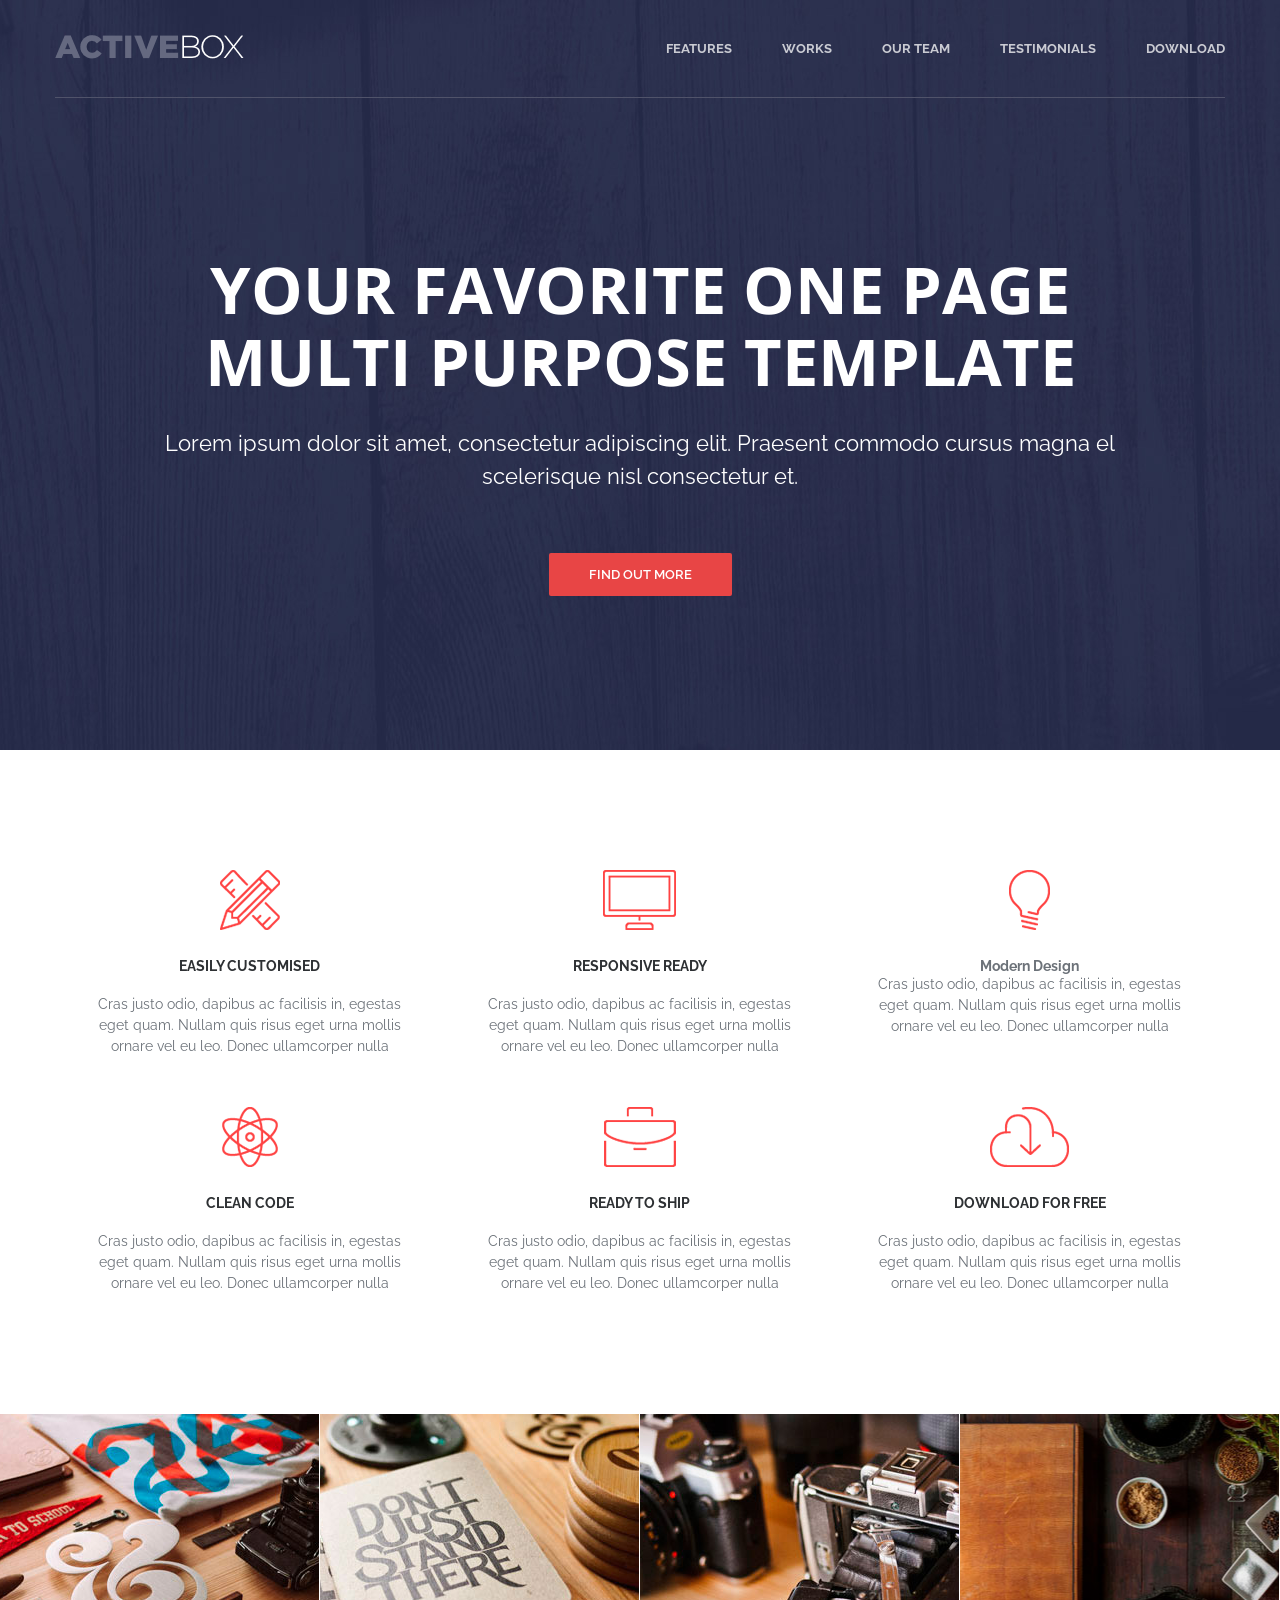
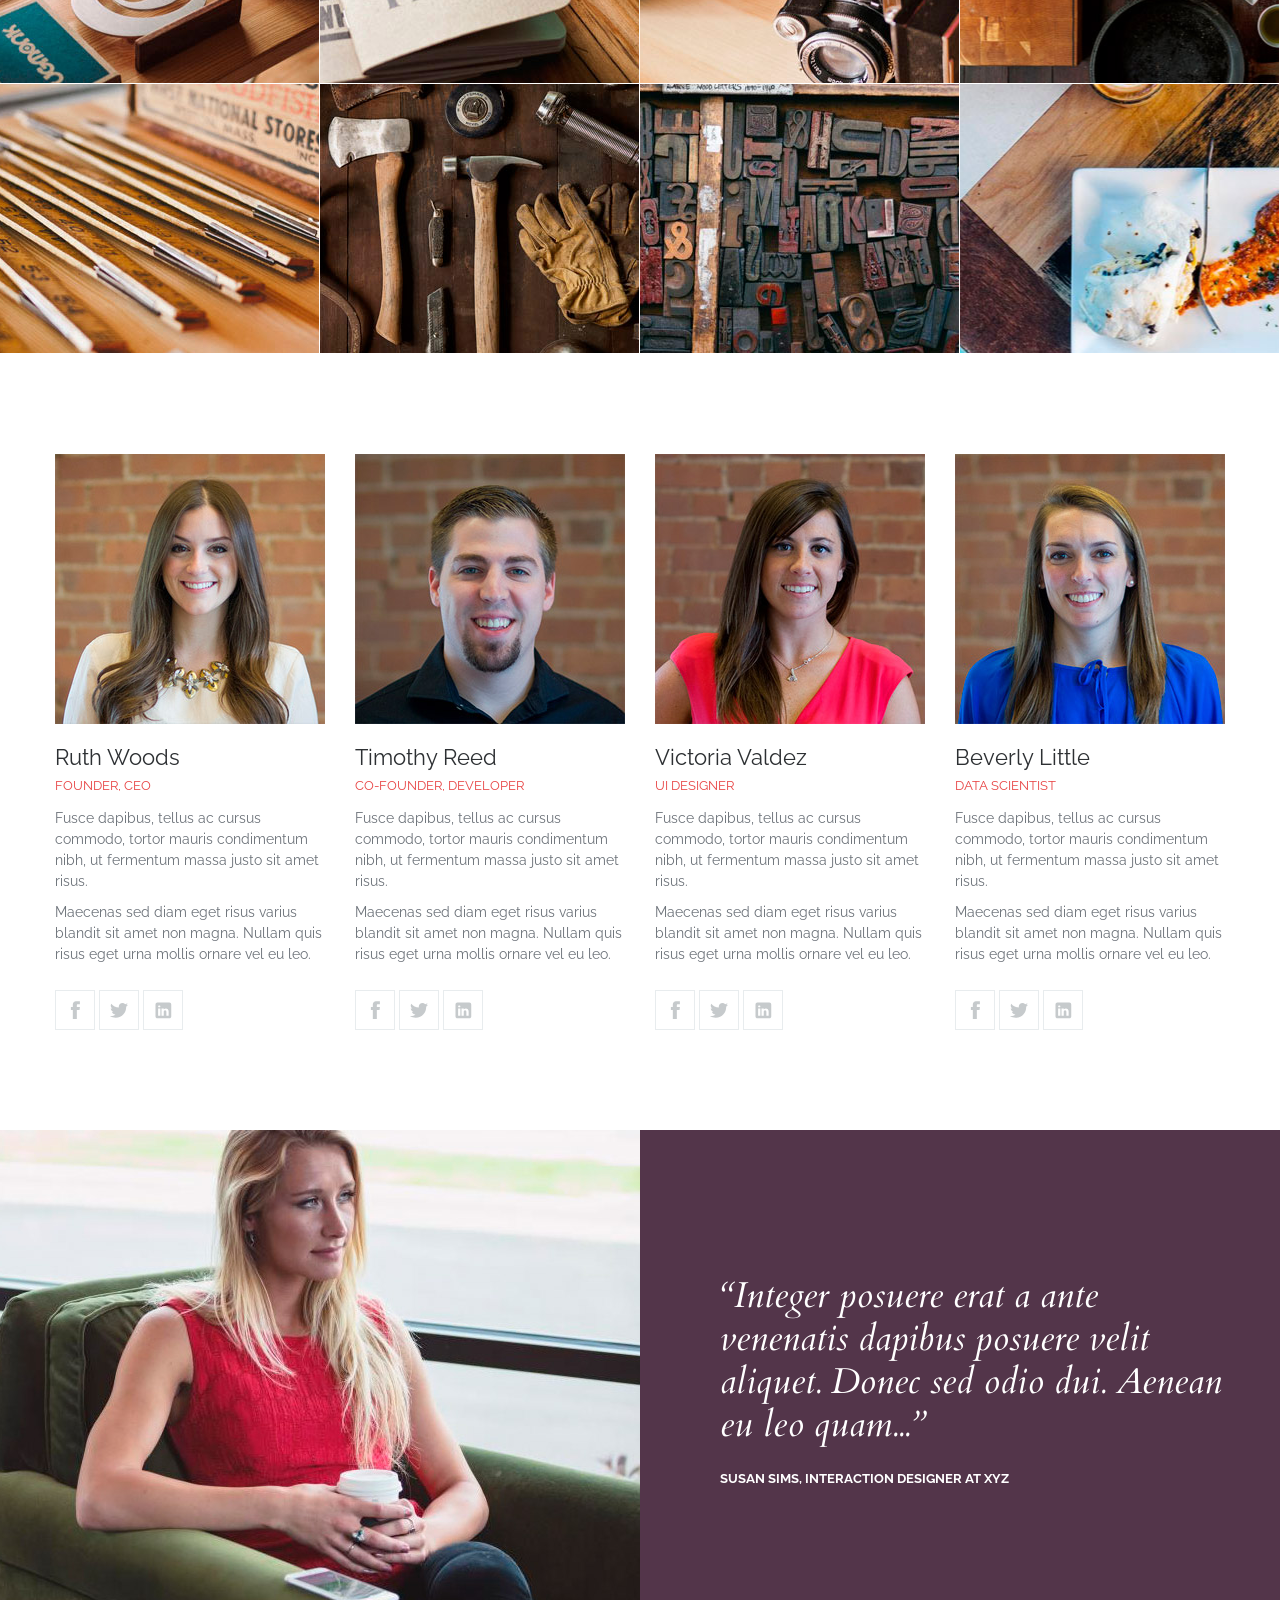
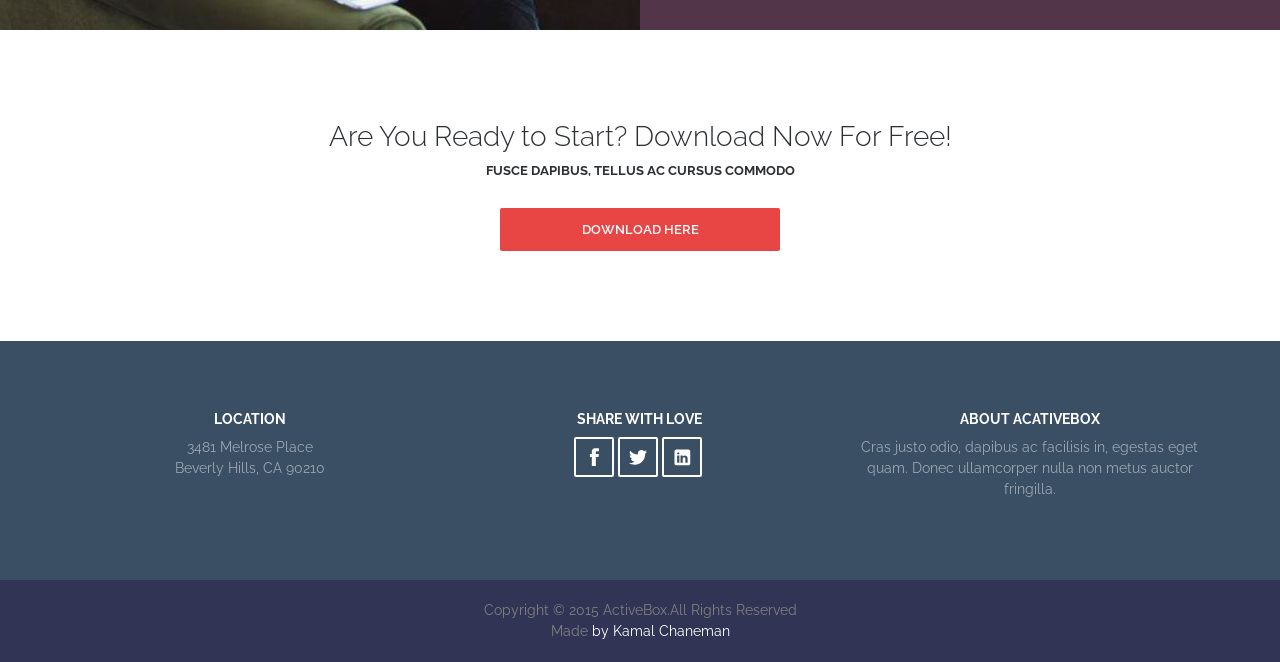
<file: index.html>
<!DOCTYPE html>
<html lang="en">
<head>
	<meta charset="UTF-8">
	<meta name="viewport" content="width=device-width, initial-scale=1.0">
		<link rel="stylesheet" href="style2.css">
		<link rel="preconnect" href="https://fonts.googleapis.com">
<link rel="preconnect" href="https://fonts.gstatic.com" crossorigin>
<link href="https://fonts.googleapis.com/css2?family=Cardo&family=Open+Sans:ital,wdth,wght@0,75..100,300..800;1,75..100,300..800&family=Raleway:ital,wght@0,100..900;1,100..900&display=swap" rel="stylesheet">
	<title>Index_main</title>
	<script src="https://cdnjs.cloudflare.com/ajax/libs/jquery/3.7.1/jquery.min.js">	

	</script>
</head>
<body>
<!-- https://icon-icons.com/ru/icon/fb-facebook-social-network/65484 -->
<!-- https://icon-icons.com/ru/ -->
<!-- Sprite -->
	<svg style="display: none;">
        <symbol  id="facebook"   viewBox="0 0 512 512">
        		<g>
        			<path d="M308.3,508.5c-2.5,0.1-4.1,0.3-5.7,0.3c-34.2,0-68.3-0.1-102.5,0.1c-4.8,0-6.1-1.3-6.1-6.1c0.1-79.6,0.1-159.3,0.1-238.9   c0-2.1,0-4.2,0-6.9c-18.6,0-36.7,0-55.1,0c0-28.4,0-56.3,0-85c1.9,0,3.7,0,5.4,0c15,0,30-0.1,45,0.1c3.8,0,4.8-1.1,4.8-4.8   c-0.2-22.3-0.2-44.7,0-67c0.1-15.6,2.6-30.8,9.8-44.9c10.3-19.9,26.6-32.8,47.2-40.8c16.8-6.6,34.5-9,52.3-9.3   c29-0.4,58-0.2,87-0.3c2.7,0,4.9-0.1,4.9,3.7c-0.1,27.5-0.1,55-0.1,82.5c0,0.3-0.1,0.6-0.5,1.9c-1.7,0-3.6,0-5.5,0   c-18,0-36-0.1-54,0c-10.4,0-18.8,4.2-24.1,13.3c-1.6,2.7-2.6,6.2-2.6,9.4c-0.3,17,0,34-0.2,51c0,4,1.2,5.1,5.1,5.1   c25-0.2,50-0.1,75-0.1c2,0,3.9,0,7.3,0c-3.5,28.6-6.9,56.6-10.4,84.9c-26,0-51.3,0-77.1,0C308.3,340.8,308.3,424.4,308.3,508.5z"/>
        		</g>

        </symbol>


		<symbol id="twitter" viewBox="0 0 50 50">
			<g>
				<path d="M 50.0625 10.4375 C 48.214844 11.257813 46.234375 11.808594 44.152344 12.058594 C 46.277344 10.785156 47.910156 8.769531 48.675781 6.371094 C 46.691406 7.546875 44.484375 8.402344 42.144531 8.863281 C 40.269531 6.863281 37.597656 5.617188 34.640625 5.617188 C 28.960938 5.617188 24.355469 10.21875 24.355469 15.898438 C 24.355469 16.703125 24.449219 17.488281 24.625 18.242188 C 16.078125 17.8125 8.503906 13.71875 3.429688 7.496094 C 2.542969 9.019531 2.039063 10.785156 2.039063 12.667969 C 2.039063 16.234375 3.851563 19.382813 6.613281 21.230469 C 4.925781 21.175781 3.339844 20.710938 1.953125 19.941406 C 1.953125 19.984375 1.953125 20.027344 1.953125 20.070313 C 1.953125 25.054688 5.5 29.207031 10.199219 30.15625 C 9.339844 30.390625 8.429688 30.515625 7.492188 30.515625 C 6.828125 30.515625 6.183594 30.453125 5.554688 30.328125 C 6.867188 34.410156 10.664063 37.390625 15.160156 37.472656 C 11.644531 40.230469 7.210938 41.871094 2.390625 41.871094 C 1.558594 41.871094 0.742188 41.824219 -0.0585938 41.726563 C 4.488281 44.648438 9.894531 46.347656 15.703125 46.347656 C 34.617188 46.347656 44.960938 30.679688 44.960938 17.09375 C 44.960938 16.648438 44.949219 16.199219 44.933594 15.761719 C 46.941406 14.3125 48.683594 12.5 50.0625 10.4375 Z"/>
			
			</g>
		</symbol>

		<symbol id="linkedin" viewBox="0 0 48 48">

			<g>
				<path  d="M41,4H9C6.24,4,4,6.24,4,9v32c0,2.76,2.24,5,5,5h32c2.76,0,5-2.24,5-5V9C46,6.24,43.76,4,41,4z M17,20v19h-6V20H17z M11,14.47c0-1.4,1.2-2.47,3-2.47s2.93,1.07,3,2.47c0,1.4-1.12,2.53-3,2.53C12.2,17,11,15.87,11,14.47z M39,39h-6c0,0,0-9.26,0-10 c0-2-1-4-3.5-4.04h-0.08C27,24.96,26,27.02,26,29c0,0.91,0,10,0,10h-6V20h6v2.56c0,0,1.93-2.56,5.81-2.56 c3.97,0,7.19,2.73,7.19,8.26V39z"/>
			
			</g>
		</symbol>
	</svg>	


  <header class="header" id="header">
  	  <div class="container">
  	  	<div class="header__inner">
  	  		<div class="header__logo">
  	  			<img src="img/ActiveBoxLogo.png" alt="">
  	  		</div>
  	  		<nav class="nav" id="nav">	
	            <a href="#" class="nav__link" data-scroll="#features">Features</a>
	            <a href="#" class="nav__link" data-scroll="#works">Works</a>
	            <a href="#" class="nav__link" data-scroll="#team">Our Team</a>
	            <a href="#" class="nav__link" data-scroll="#reviews">Testimonials</a>
	            <a href="#" class="nav__link" data-scroll="#download">Download</a>
          </nav>	

          <button class="burger" type="button" id="navToggle">
          	 <span class="burger__item">Mexxxnu</span>
         </button>

  	  	</div>	
  	  </div>

  </header>

  <div class="intro" id="intro">
  	  <div class="container">
  	  	 <div class="intro_inner">
				<h1 class="intro_title">Your Favorite One Page Multi Purpose Template</h1>
				<h2 class="intro_subtitle">Lorem ipsum dolor sit amet, consectetur adipiscing elit. Praesent commodo cursus magna
                 el scelerisque nisl consectetur et.</h2>
                 <a class="btn btn--red" href="#">Find Out More</a>
			</div>
  	  </div>
  </div>
   <!-- Features -->
    <div class="container">
    <div class="features" id="features">
			<div class="features__item">
				<img class="features__icon" src="img/features/feature-1.png" alt="">
				<h4 class="features__title">Easily Customised</h4>
				<div class="features__text">Cras justo odio, dapibus ac facilisis in, egestas eget quam. Nullam quis risus eget urna mollis ornare vel eu leo. Donec ullamcorper nulla</div>
			</div>
			<div class="features__item">
				<img class="features__icon" src="img/features/feature-2.png" alt="">
				<h4 class="features__title">Responsive REady</h4>
				<div class="features__text">Cras justo odio, dapibus ac facilisis in, egestas eget quam. Nullam quis risus eget urna mollis ornare vel eu leo. Donec ullamcorper nulla</div>
			</div>
			<div class="features__item">
				<img class="features__icon" src="img/features/feature-3.png" alt="">
				<h4 class="fegitatures__title">Modern Design</h4>
				<div class="features__text">Cras justo odio, dapibus ac facilisis in, egestas eget quam. Nullam quis risus eget urna mollis ornare vel eu leo. Donec ullamcorper nulla</div>
			</div>
			<div class="features__item">
				<img class="features__icon" src="img/features/feature-4.png" alt="">
				<h4 class="features__title">Clean Code</h4>
				<div class="features__text">Cras justo odio, dapibus ac facilisis in, egestas eget quam. Nullam quis risus eget urna mollis ornare vel eu leo. Donec ullamcorper nulla</div>
			</div>
			<div class="features__item">
				<img class="features__icon" src="img/features/feature-5.png" alt="">
				<h4 class="features__title">Ready to Ship</h4>
				<div class="features__text">Cras justo odio, dapibus ac facilisis in, egestas eget quam. Nullam quis risus eget urna mollis ornare vel eu leo. Donec ullamcorper nulla</div>
			</div>
			<div class="features__item">
				<img class="features__icon" src="img/features/feature-6.png" alt="">
				<h4 class="features__title">Download for Free</h4>
				<div class="features__text">Cras justo odio, dapibus ac facilisis in, egestas eget quam. Nullam quis risus eget urna mollis ornare vel eu leo. Donec ullamcorper nulla</div>
			</div>
		</div> <!-- feaures -->
    </div>      <!-- Container -->

     <!-- Works -->
	<!-- Works -->
	<div class="works" id="works">
		<div class="works__item">
			<img class="works__photo" src="img/works/work-1.jpg" alt="">
			<div class="works__content">
				<div class="works__title">Project Name</div>
				<div class="works__text">User Interface Design</div>
			</div>
		</div>
		<div class="works__item">
			<img class="works__photo" src="img/works/work-2.jpg" alt="">
			<div class="works__content">
				<div class="works__title">Project Name</div>
				<div class="works__text">User Interface Design</div>
			</div>
		</div>
		<div class="works__item">
			<img class="works__photo" src="img/works/work-3.jpg" alt="">
			<div class="works__content">
				<div class="works__title">Project Name</div>
				<div class="works__text">User Interface Design</div>
			</div>
		</div>
		<div class="works__item">
			<img class="works__photo" src="img/works/work-4
			.jpg" alt="">
			<div class="works__content">
				<div class="works__title">Project Name</div>
				<div class="works__text">User Interface Design</div>
			</div>
		</div>
		<div class="works__item">
			<img class="works__photo" src="img/works/work-5.jpg" alt="">
			<div class="works__content">
				<div class="works__title">Project Name</div>
				<div class="works__text">User Interface Design</div>
			</div>
		</div>
		<div class="works__item">
			<img class="works__photo" src="img/works/work-6.jpg" alt="">
			<div class="works__content">
				<div class="works__title">Project Name</div>
				<div class="works__text">User Interface Design</div>
			</div>
		</div>
		<div class="works__item">
			<img class="works__photo" src="img/works/work-7.jpg" alt="">
			<div class="works__content">
				<div class="works__title">Project Name</div>
				<div class="works__text">User Interface Design</div>
			</div>
		</div>
		<div class="works__item">
			<img class="works__photo" src="img/works/work-8.jpg" alt="">
			<div class="works__content">
				<div class="works__title">Project Name</div>
				<div class="works__text">User Interface Design</div>
			</div>
		</div>
	</div>   <!-- Works -->
   
   <!-- Team -->
   <div class="team" id="team">
   	<div class="container">
   		<div class="team__inner">
   			<div class="team__item">
   					<img class="team__photo"  src="img/team/team1.jpg" alt="">
   					<div class="team__name">Ruth Woods</div>
		 			<div class="team__prof">Founder, CEO</div>
		 			<div class="team__text">
		 				<p>Fusce dapibus, tellus ac cursus commodo, tortor mauris condimentum nibh, ut fermentum massa justo sit amet risus.</p> <p>Maecenas sed diam eget risus varius blandit sit amet non magna. Nullam quis risus eget urna mollis ornare vel eu leo.</p>
		 			</div>
		 			<div class="social">
		 				<a class="social__item"  href="#" target="_blank">
			 				<!-- <img  src="img/facebook.svg" width="18px" alt=""> -->
			 				<svg class="social__icon">
			 					<use xlink:href="#facebook"></use>
			 				</svg>
		 				</a>
		 					<a class="social__item"  href="#" target="_blank">
			 				<!-- <img  src="img/facebook.svg" width="18px" alt=""> -->
			 				<svg class="social__icon">
			 					<use xlink:href="#twitter"></use>
			 				</svg>
		 				</a>
		 					<a class="social__item"  href="#" target="_blank">
			 				<!-- <img  src="img/facebook.svg" width="18px" alt=""> -->
			 				<svg class="social__icon">
			 					<use xlink:href="#linkedin"></use>
			 				</svg>
		 				</a>

		 			</div>
 			</div>
   			<div class="team__item">
		 			<img  class="team__photo"  src="img/team/team2.jpg" alt="">
		 			<div class="team__name">Timothy Reed</div>
		 			<div class="team__prof">Co-Founder, Developer</div>
		 			<div class="team__text">
		 				<p>Fusce dapibus, tellus ac cursus commodo, tortor mauris condimentum nibh, ut fermentum massa justo sit amet risus.</p> <p>Maecenas sed diam eget risus varius blandit sit amet non magna. Nullam quis risus eget urna mollis ornare vel eu leo.</p>
		 			</div>
		 			<div class="social">
		 				<a class="social__item"  href="#" target="_blank">
			 				<!-- <img  src="img/facebook.svg" width="18px" alt=""> -->
			 				<svg class="social__icon">
			 					<use xlink:href="#facebook"></use>
			 				</svg>
		 				</a>
		 					<a class="social__item"  href="#" target="_blank">
			 				<!-- <img  src="img/facebook.svg" width="18px" alt=""> -->
			 				<svg class="social__icon">
			 					<use xlink:href="#twitter"></use>
			 				</svg>
		 				</a>
		 					<a class="social__item"  href="#" target="_blank">
			 				<!-- <img  src="img/facebook.svg" width="18px" alt=""> -->
			 				<svg class="social__icon">
			 					<use xlink:href="#linkedin"></use>
			 				</svg>
		 				</a>

		 			</div>
		 	</div>
	 		<div class="team__item">
	 			<img  class="team__photo"  src="img/team/team3.jpg" alt="">
	 			<div class="team__name">Victoria Valdez</div>
	 			<div class="team__prof">UI Designer</div>
	 			<div class="team__text">
	 				<p>Fusce dapibus, tellus ac cursus commodo, tortor mauris condimentum nibh, ut fermentum massa justo sit amet risus.</p> <p>Maecenas sed diam eget risus varius blandit sit amet non magna. Nullam quis risus eget urna mollis ornare vel eu leo.</p>
	 			</div>
	 			<div class="social">
		 				<a class="social__item"  href="#" target="_blank">
			 				<!-- <img  src="img/facebook.svg" width="18px" alt=""> -->
			 				<svg class="social__icon">
			 					<use xlink:href="#facebook"></use>
			 				</svg>
		 				</a>
		 					<a class="social__item"  href="#" target="_blank">
			 				<!-- <img  src="img/facebook.svg" width="18px" alt=""> -->
			 				<svg class="social__icon">
			 					<use xlink:href="#twitter"></use>
			 				</svg>
		 				</a>
		 					<a class="social__item"  href="#" target="_blank">
			 				<!-- <img  src="img/facebook.svg" width="18px" alt=""> -->
			 				<svg class="social__icon">
			 					<use xlink:href="#linkedin"></use>
			 				</svg>
		 				</a>

		 			</div>
	 		</div>
	 		<div class="team__item">
	 			<img  class="team__photo"  src="img/team/team4.jpg" alt="">
	 			<div class="team__name">Beverly Little</div>
	 			<div class="team__prof">Data Scientist</div>
	 			<div class="team__text">
	 				<p>Fusce dapibus, tellus ac cursus commodo, tortor mauris condimentum nibh, ut fermentum massa justo sit amet risus.</p> <p>Maecenas sed diam eget risus varius blandit sit amet non magna. Nullam quis risus eget urna mollis ornare vel eu leo.</p>
	 			</div>
	 			<div class="social">
		 				<a class="social__item"  href="#" target="_blank">
			 				<!-- <img  src="img/facebook.svg" width="18px" alt=""> -->
			 				<svg class="social__icon">
			 					<use xlink:href="#facebook"></use>
			 				</svg>
		 				</a>
		 					<a class="social__item"  href="#" target="_blank">
			 				<!-- <img  src="img/facebook.svg" width="18px" alt=""> -->
			 				<svg class="social__icon">
			 					<use xlink:href="#twitter"></use>
			 				</svg>
		 				</a>
		 					<a class="social__item"  href="#" target="_blank">
			 				<!-- <img  src="img/facebook.svg" width="18px" alt=""> -->
			 				<svg class="social__icon">
			 					<use xlink:href="#linkedin"></use>
			 				</svg>
		 				</a>

		 		</div>
	 		</div>
   		</div> <!-- Team__inner -->
   	</div>    <!-- Team Container -->
   </div>    <!-- team -->

   <!-- Testimonials -->
   <div class="reviews" id="reviews">
   	<div class="container">
   		
   		<div class="reviews__item">
   			<div class="reviews__photo">
   				<img class="reviews__img" src="img/reviews/review-1.jpg" alt="">
   			</div>
   			<div class="reviews__content">
   				<div class="reviews__text">“Integer posuere erat a ante venenatis dapibus posuere velit aliquet. Donec sed odio dui. Aenean eu leo quam...”</div>
   				<div class="reviews__autor">Susan Sims, Interaction Designer at XYZ</div>
   			</div>
   		</div>

   	</div>  <!-- contanier -->
   </div>   <!-- reviews -->

   <!-- Download -->
   <div class="download" id="download">
   	<div class="container">
   		<h3 class="download__title">
   			Are You Ready to Start? Download Now For Free!
   		</h3>
   		<div class="download__text">
   			<p>Fusce dapibus, tellus ac cursus commodo</p>
   		</div>
   		<a class="btn btn--red btn--long" href="#">Download Here</a>
   	</div>
   </div>

 <!-- Footer -->
 <footer class="footer">
 	<div class="container">
 		<div class="footer__inner">
 			<div class="footer___block">
 				<h4 class="footer__title">Location</h4>
 				<div class="footer__text">
 					<address class="footer__address">
 						<div>3481 Melrose Place</div>
                        <div>Beverly Hills, CA 90210</div>
 					</address>
 				</div>
 			</div>
 			<div class="footer___block">
 				<h4 class="footer__title">Share with Love</h4>
 				<div class="social social__footer">
		 				<a class="social__item"  href="#" target="_blank">
			 				<!-- <img  src="img/facebook.svg" width="18px" alt=""> -->
			 				<svg class="social__icon">
			 					<use xlink:href="#facebook"></use>
			 				</svg>
		 				</a>
		 					<a class="social__item"  href="#" target="_blank">
			 				<!-- <img  src="img/facebook.svg" width="18px" alt=""> -->
			 				<svg class="social__icon">
			 					<use xlink:href="#twitter"></use>
			 				</svg>
		 				</a>
		 					<a class="social__item"  href="#" target="_blank">
			 				<!-- <img  src="img/facebook.svg" width="18px" alt=""> -->
			 				<svg class="social__icon">
			 					<use xlink:href="#linkedin"></use>
			 				</svg>
		 				</a>

		 		</div>
 			</div>
 			<div class="footer___block">
 				<h4 class="footer__title">About AcativeBox</h4>
 				<div class="footer__text">
 					<p>
 						Cras justo odio, dapibus ac facilisis in, egestas eget quam. Donec ullamcorper nulla non metus auctor fringilla.
 					</p>
 					
 				</div>
 			</div>

 		</div>  <!-- footer__inner -->
 	</div>   <!-- .container -->

 	<div class="copyright">
 		<div class="container">
	 		<div class="copyright__text">
	 			    <div>Copyright © 2015 ActiveBox.All   Rights Reserved</div> <div>Made <span>by Kamal Chaneman</span></div>
	 		</div>
 		</div>
 	</div>
 </footer>

  <script src="app.js">
  	
  </script>
     
</body>
</html>
<!-- https://fonts.google.com/selection/embed -->

<!-- https://www.flaticon.com/search?word=facebook -->
</file>
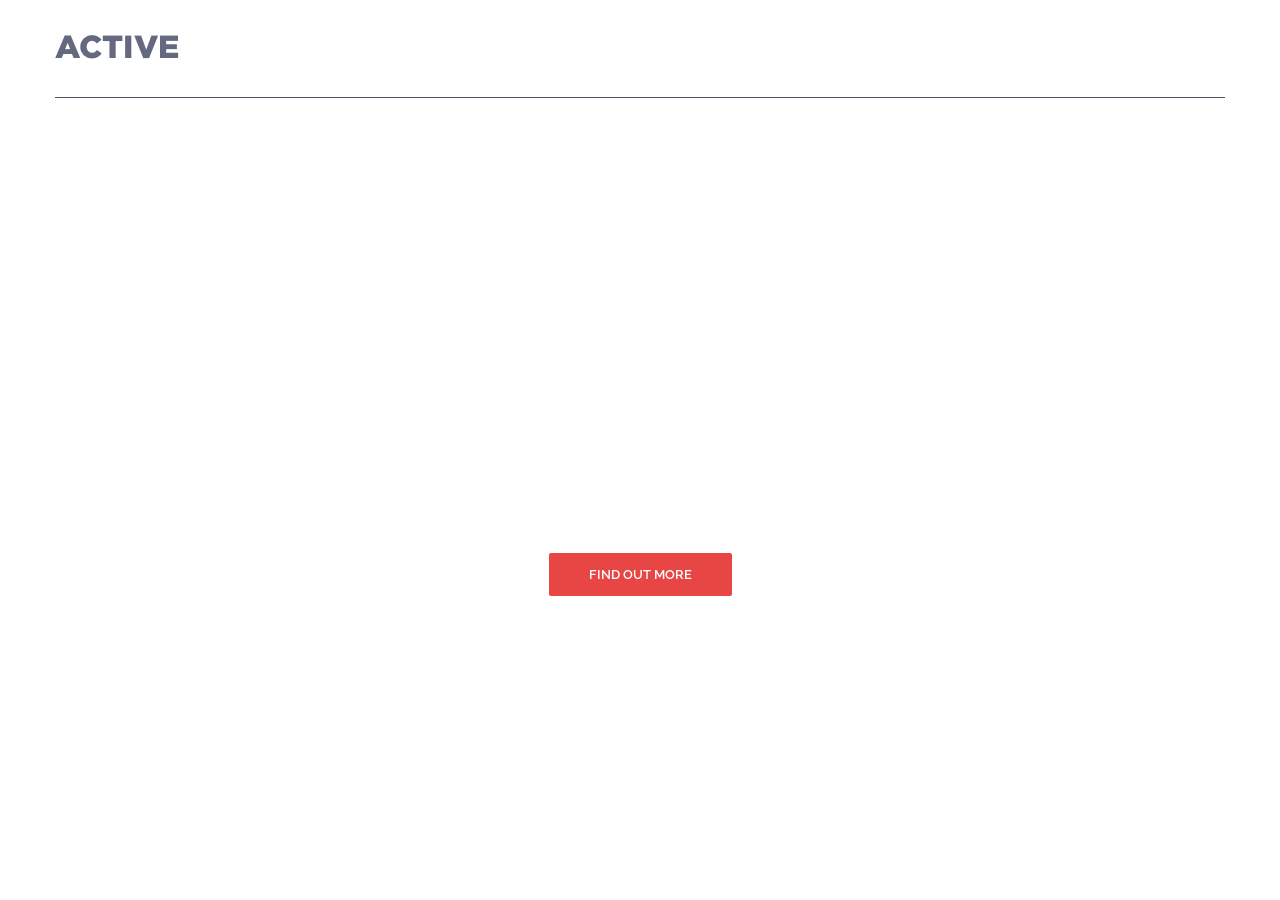
<file: файлы/activebox/index.html>
<!doctype html>
<html>
<head>
    <meta charset="utf-8">
    <link href="https://fonts.googleapis.com/css?family=Cardo:400i|Open+Sans:700|Raleway:400,600,700&display=swap" rel="stylesheet">
    <link rel="stylesheet" href="style.css">
    <title>ActiveBox</title>
</head>
<body>


<!-- Header -->
<header class="header">
    <div class="container">
        <div class="header__inner">
            <div class="header__logo">
                <img src="img/activebox-logo.png" alt="">
            </div>

            <nav class="nav">
                <a class="nav__link" href="#">Features</a>
                <a class="nav__link" href="#">Works</a>
                <a class="nav__link" href="#">Our Team</a>
                <a class="nav__link" href="#">Testimonials</a>
                <a class="nav__link" href="#">Download</a>
            </nav>
        </div>
    </div>
</header>


<!-- Intro -->
<div class="intro">
    <div class="container">
        <div class="intro__inner">
            <h1 class="intro__title">Your Favorite One Page Multi Purpose Template</h1>
            <h2 class="intro__subtitle">Lorem ipsum dolor sit amet, consectetur adipiscing elit. Praesent commodo cursus magna vel scelerisque nisl consectetur et.</h2>
            <a class="btn  btn--red" href="#">Find Out More</a>
        </div>
    </div>
</div>


</body>
</html>
</file>
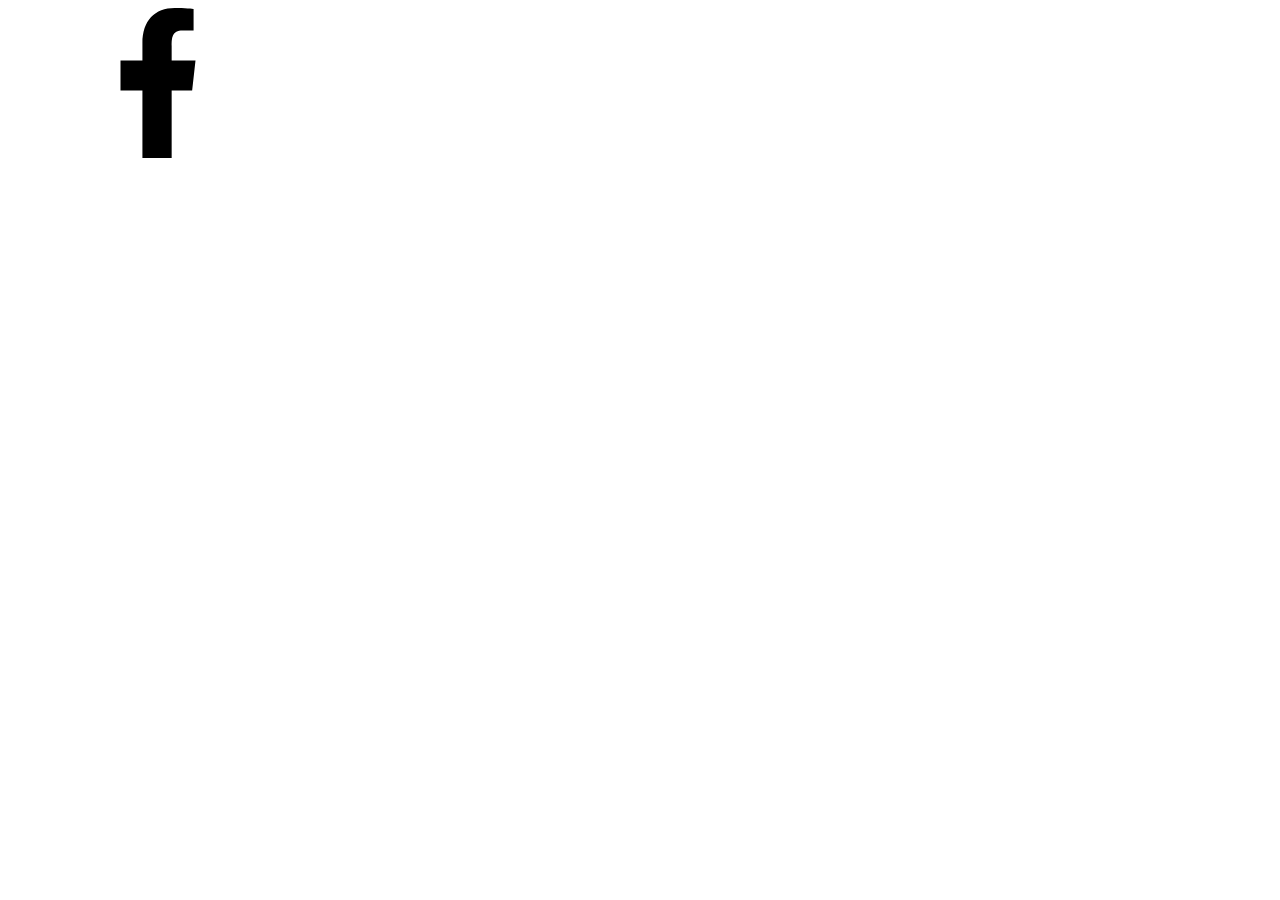
<file: indexsvg.html>
<!DOCTYPE html>
<html lang="en">
<head>
	<meta charset="UTF-8">
	<meta name="viewport" content="width=device-width, initial-scale=1.0">
	<title>Document</title>
</head>
<body>
	<!-- Sprite -->
	<svg style="display: none;">
		<symbol id="icons"  viewBox="-5 0 20 20">
			<g id="Dribbble-Light-Preview" transform="translate(-385.000000, -7399.000000)" fill="#000000">
            <g  transform="translate(56.000000, 160.000000)">
                <path d="M335.821282,7259 L335.821282,7250 L338.553693,7250 L339,7246 L335.821282,7246 L335.821282,7244.052 C335.821282,7243.022 335.847593,7242 337.286884,7242 L338.744689,7242 L338.744689,7239.14 C338.744689,7239.097 337.492497,7239 336.225687,7239 C333.580004,7239 331.923407,7240.657 331.923407,7243.7 L331.923407,7246 L329,7246 L329,7250 L331.923407,7250 L331.923407,7259 L335.821282,7259 Z" id="facebook-[#176]">

            </path>
            </g>
        </g>
		</symbol>
	</svg>	

<div class="social">
		 				<a class="social__item"  href="">
		 				<!-- <img  src="img/facebook.svg" width="18px" alt=""> -->
		 				<svg>
		 					<use xlink:href="#icons"></use>
		 				</svg>
		 				</a>
		 			</div>

	<script>	</script>
</body>
</html>
</file>
<file: style2.css>
body{
    margin: 0;
	font-family: 'Raleway', sans-serif;
	font-size: 14px;
	color:#6c7279;
	background-color: #fff;
}

*,
*:before,
*:after{
	box-sizing: border-box;
}

h1, h2, h3, h4, h5, h6{
	margin: 0;
}
p{
	margin: 0 0 10px;
}

/*Contaner  ]]]]]]]]]]]]]]]]]]]]]]]]]]]]]]]]]]]]]]]]]]]]*/
.container{
	width: 100%;
	max-width: 1200px;
	margin: 0 auto;
	padding: 0 15px;
}

/*Header==============================================*/

.header{
	width: 100%;
	height: 100px;
   position: absolute;  
   top: 0;
   left: 0;
   z-index: 1000;
}


.header.fixed{
	position:fixed;
	background-color: #31344e;
	height: auto;
}

.header.fixed .header__inner{
	padding: 15px 0;
	border-bottom: 0;

}


.header__inner{
	display: flex;
	justify-content: space-between;
	padding: 35px 0;
	border-bottom: 	1px solid #50536a;
	align-items: center;
}

.nav{
	display: flex;
    font-size: 13px;
    font-weight: 700;
    text-transform: uppercase;
}

.nav__link{
	margin-left: 	50px;
	color:#fff;
	text-decoration: none;
	opacity: .75;
	transition: opacity .1s linear;
}

.nav__link:first-child{
	margin-left: 0px;
}

.nav__link:hover{
	opacity: 1;
	/*text-decoration: underline;*/
}
/*Intro============================*/

.intro{
	display: flex;
	flex-direction: column;
	justify-content: center;
  height: 750px;
  padding-top: 100px;
  background: #31344e url("img/intro-bg.jpg") center no-repeat;
  background-size: cover;
}



.intro_inner{
	width: 100%;
	max-width: 970px;
	margin: 0 auto;
	
	text-align: center;

}

.intro_title{
	margin: 0 0 30px;
	font-family: "Open Sans", sans-serif;
	font-size: 65px;
	line-height: 1.1;
	color:#fff;
	font-weight: 700;
	text-transform: uppercase;
}

.intro_subtitle{
	font-size: 22px;
	color:#fff;
	line-height:1.5;
	font-weight: 400;
    margin-bottom: 60px;
	/*font-family: "Raleway", sans-serif;*/
}


.btn{
	display: inline-block;
	padding: 14px 40px;
	border-radius: 2px;
	font-family: inherit;
	border: 0;
	cursor: pointer;
	vertical-align: top;
	font-size: 13px;
	color:#fff;
	font-weight: 600;
	text-transform: uppercase;
	text-decoration: none;
	transition: background .1s linear;
	text-align: center;
}

.btn--long{
	min-width: 280px;
}

.btn--red{
	background-color: #e84545;
}
.btn--red:hover{
	background-color: #dd3434;
}
/*Features*/
/*]]]]]]]]]]]]]]]]]]]]]]]]]]]]]]]]]]]]]]]]]]*/

.features{
	display: flex;
	flex-wrap: wrap;
	margin: 95px 0;
}

.features__item{
	width: 33.3333%;
	text-align: center;
	padding: 0 40px;
	margin: 25px 0;
}

.features__icon{
	margin-bottom: 25px;
}

.features__title{
	font-size: 14px;
	color:#2d3033;
	font-weight: 700;
	text-transform: uppercase;
	margin-bottom: 20px;
}

.features__text{
	font-size: 14px;
	line-height: 1.5;
	color:#6c7279;
}

/*Works*/
.works{ 
	display: flex;
	flex-wrap: wrap;
}

.works__item{
	width: 25%;
	height: 270px;
	border-bottom: 1px solid #fff;
	border-right: 1px solid #fff;
	position: relative;
	overflow: hidden;
}

.works__photo{
	min-width: 100%;

	position: absolute;
	top:50%;
	left: 50%;
	z-index: 1;
	transform: translate3d(-50%,-50%,0);

}

.works__content{
	display: flex;
	flex-direction: column;
	justify-content: center;
	text-align: center;
	width: 100%;
	height: 100%;
	background-color: rgb(232,69,69, 0.9);
	position: absolute;
	top: 0;
	left: 0;
	z-index: 2;
	opacity: 0;
	transition: opacity .2s linear;
}

.works__item:hover .works__content{
	opacity: 1;
}

.works__title{
	margin-bottom: 5px;
	font-size: 14px;
	font-weight: 700;

	color:#fff;
	text-transform: uppercase;
}

.works__text{
	font-size: 14px;
	color:#fff;
}

/*Team*/
.team{
	margin: 100px 0 70px;
}

.team__inner{
	display: flex;
	flex-wrap: wrap;
	margin: 0 -15px;
}

.team__item{
	width:25%;
	padding: 0 15px;
	margin-bottom: 30px
}

.team__photo{
	display: block;
	max-width: 100%;
	height: auto;
	margin-bottom: 20px;
}

.team__name{
	margin-bottom: 8px;
	font-size: 22px;
	color:#2d3033;
}

.team__prof{
	margin-bottom: 15px;
	font-size: 13px;
	color: #e84545;
	text-transform: uppercase;

}

.team__text{
	font-size: 14px;
	line-height: 1.5;
	color:#6c7279;
	margin-bottom: 25px;
}
/*.social*/

.social{
	display: flex;
}

.social__footer{
	justify-content: center;
}



.social__item{
	display: flex;
	justify-content: center;
	align-items: center;
	width: 40px;
	height: 40px;
	margin-right: 4px;
	background-color: #fff;
	border: 1px solid #e8ecee;
	transition: background .1s linear;
}

.social__item:hover{
	background-color: #e8ecee;
	fill:#fff;
}

.social__item:hover .social__icon{
	
	fill:#000;
}

.social__footer .social__item{
	background-color:transparent;
	border-width: 2px;
	border-color:#fff;
	border-radius: 2px;
}

.social__footer .social__item:hover{
	background-color: #fff;
}

.social__icon{
	display: block;
	height: 18px;
	fill: #c6cacc;

	transition: fill .1s linear;
}

.social__footer .social__icon{
	fill: #fff;
}

/*reviews================================*/

.reviews{
	overflow: hidden;
    background-color: #53354a;
}

.reviews__item{
	display: flex;
	flex-wrap: wrap;
}

.reviews__photo{
	width: 50%;
	height: 500px;
	position: relative;
}

.reviews__img{
	position: absolute;
	top: 50%;
	right:0;
	z-index: 1;

	transform: translateY(-50%);
}

.reviews__content{
	display: flex;
	flex-direction: column;
	justify-content: center;
	width: 50%;
	padding-left:80px;
}

.reviews__text{
	margin-bottom: 25px;
	font-family: 'Cardo',sans-serif;
	font-style: italic;
	font-size:36px;
	line-height:1.2;
	color:#fff;
}

.reviews__autor{
	font-size: 13px;
	font-weight: 700;
	text-transform: uppercase;
	color: #fff;
}

/*Download*/

.download{
	margin: 90px 0;
	text-align: center;
}

.download__title{
	margin-bottom: 10px;
	font-size: 28px;
	color:#2d3033;
	font-weight: 300;
}

.download__text{
	margin-bottom: 30px;
	font-size: 13px;
	color: #2d3033;
	font-weight: 700;
	text-transform: uppercase;
}

/*footer*/
.footer{
	
	background-color: #3a4e64;
}

.footer__inner{
	display: flex;
	flex-wrap: wrap;
	padding: 70px 0;
}

.footer___block{
	width: 33.33333%;
	padding: 0 15px;
	text-align: center;
}

.footer__title{
	margin-bottom: 10px;
	font-size: 14px;
	font-weight: 700;
	color: #fff;
	text-transform: uppercase;
}

.footer__address{
	font-size: 14px;
	line-height: 1.5;
	font-style: normal;
	color:rgba(255, 255, 255, .5);
}

.footer__text{
	font-size: 14px;
	line-height: 1.5;
	font-style: normal;
	color:rgba(255, 255, 255, .5);
}
/*Copyright*/
.copyright{
	padding: 20px 0;
	background-color: #313454;


}

.copyright__text{
	text-align: center;
	font-size: 14px;
	color:#808080;
	line-height: 1.5;
}

.copyright__text span{
	color:#fff;
}


.burger{
	display: none;
	padding: 9px 2px;
	background: none;
	border:0;
	cursor: pointer;

}


.burger__item{
	display: block;
	width: 30px;
	height: 3px;
	background-color: #fff;

	font-size: 0;
	color:transparent;
	position: relative;
}

.burger__item:before,.burger__item:after{
	content: "";
	width: 100%;
	height: 100%;
	position: absolute;
	background-color: #fff;
	left: 0;
	z-index: 1;
}
.burger__item:before{
	top:-8px;
}
.burger__item:after{
	bottom:-8px;
}


/*Media*/
/*@media (max-width: 1300px){
	
}*/

@media (max-width: 991px){
     .reviews__photo{
     	width: 100%;
     	overflow: hidden;
     	margin: 15px 0 40px;
     	
     }

    .reviews__content{
    	width: 	100%;
    	padding-left: 0;
    	padding-bottom: 40px;

    }
    .works__item{
		width: 50%;
	}

	
    /*Nav*/
    .nav{
    	display: none;
    	width: 100%;
    	text-align: right;
    	flex-direction: column;
    	background-color: #31344e;
    	position: absolute;
    	right: 0;
    	top: 100%;
    }
   .nav.show{
   	display: flex;
   }
    .nav__link{
    	padding: 9px 15px;
    }

    .burger{
    	display: block;
    }

	/*Intro*/
	.intro_title{
		font-size: 40px;
	}
   
   .features__item{
   	width: 50%;
   } 

   /*Team*/

   .team__item{
   	width: 50%;
   	text-align: center;
   }
   .team__photo{
   margin-left: auto;
   margin-right: auto;
   }
  .social{
  	justify-content: center;
  }		

}


@media (max-width: 768px){

   .intro{
   	height: auto;
   	padding-top: 130px;
   	padding-bottom: 30px;
   }
  
   .intro_title{
   	font-size: 30px; 
   }

  .intro_subtitle{
  	margin-bottom: 30px;
  	  font-size: 16px;
  }

  .team{
  	margin: 60px 0 30px 0;
  }

  .team__item{
   	width: 100%;
   	text-align: center;
   }

  .features__item{
   	width: 100%;
   	padding-left: 0;
   	padding-right: 0;
   }

   .works__item{
   	width: 100%;
   	height: 300px;
   }

   .features{
 margin: 40px 0;
   }

   .reviews__text{
		font-size: 25px;
	}

   .btn--long{
   	min-width: 260px;
   }

   /*download*/
   .download{
   	margin: 50px 0;
   }
   .download__title{
   	font-size: 24px;
   }

   /*Footer*/

   .footer___block{
   	width: 100%;
   	padding-left: 0;
   	padding-right: 0;
   	padding-bottom: 30px;		
   }
   .footer__inner{
   	padding: 30px 0;
   }
   .footer___block:last-child{
   	padding-bottom: 0;
   }

}

@media (max-width: 414px){
        /*Reviews*/
        .reviews__img{
        right: -100;
        }

	}
</file>
<file: файлы/activebox/style.css>
body {
    margin: 0;

    font-family: 'Raleway', sans-serif;
    font-size: 14px;
    color: #6c7279;
    -webkit-font-smoothing: antialiased;

    background-color: #fff;
}

*,
*:before,
*:after {
    box-sizing: border-box;
}

h1, h2, h3, h4, h5, h6 {
    margin: 0;
}

p {
    margin: 0 0 10px;
}


/* Container
===================*/
.container {
    width: 100%;
    max-width: 1170px;
    margin: 0 auto;
}


/* Header
===================*/

.header {
    width: 100%;
    height: 100px;

    position: absolute;
    top: 0;
    left: 0;
    z-index: 1000;
}

.header__inner {
    display: flex;
    justify-content: space-between;
    align-items: center;
    padding: 35px 0;

    border-bottom: 1px solid #515369;
}


/* Nav
===================*/

.nav {
    display: flex;
    font-size: 13px;
    font-weight: 700;
    text-transform: uppercase;
}

.nav__link {
    margin-left: 50px;

    color: #fff;
    text-decoration: none;
    opacity: .75;

    transition: opacity .1s linear;
}

.nav__link:first-child {
    margin-left: 0;
}

.nav__link:hover {
    opacity: 1;
}


/* Intro
===================*/

.intro {
    display: flex;
    flex-direction: column;
    justify-content: center;
    height: 750px;
    padding-top: 100px;

    background: #31344e url("img/intro-bg.jpg") center no-repeat / cover;
    /*
    Если не работает запись выше, используйте эту:
    background: #31344e url("img/intro-bg.jpg") center no-repeat;
    background-size: cover;
    */
}

.intro__inner {
    width: 100%;
    max-width: 970px;
    margin: 0 auto;

    text-align: center;
}

.intro__title {
    margin: 0 0 30px;

    font-family: 'Open Sans', sans-serif;
    font-size: 65px;
    line-height: 1.1;
    color: #fff;
    font-weight: 700;
    text-transform: uppercase;
}

.intro__subtitle {
    margin-bottom: 60px;

    font-size: 22px;
    color: #fff;
    line-height: 1.5;
    font-weight: 400;
}


/* Button
===================*/
.btn {
    display: inline-block;
    vertical-align: top;
    padding: 14px 40px;

    border-radius: 2px;
    border: 0;
    cursor: pointer;

    font-family: 'Raleway', sans-serif;
    font-size: 13px;
    color: #fff;
    font-weight: 600;
    text-transform: uppercase;
    text-decoration: none;

    transition: background .1s linear;
}

.btn--red {
    background-color: #e84545;
}

.btn--red:hover {
    background-color: #dd3434;
}
</file>
